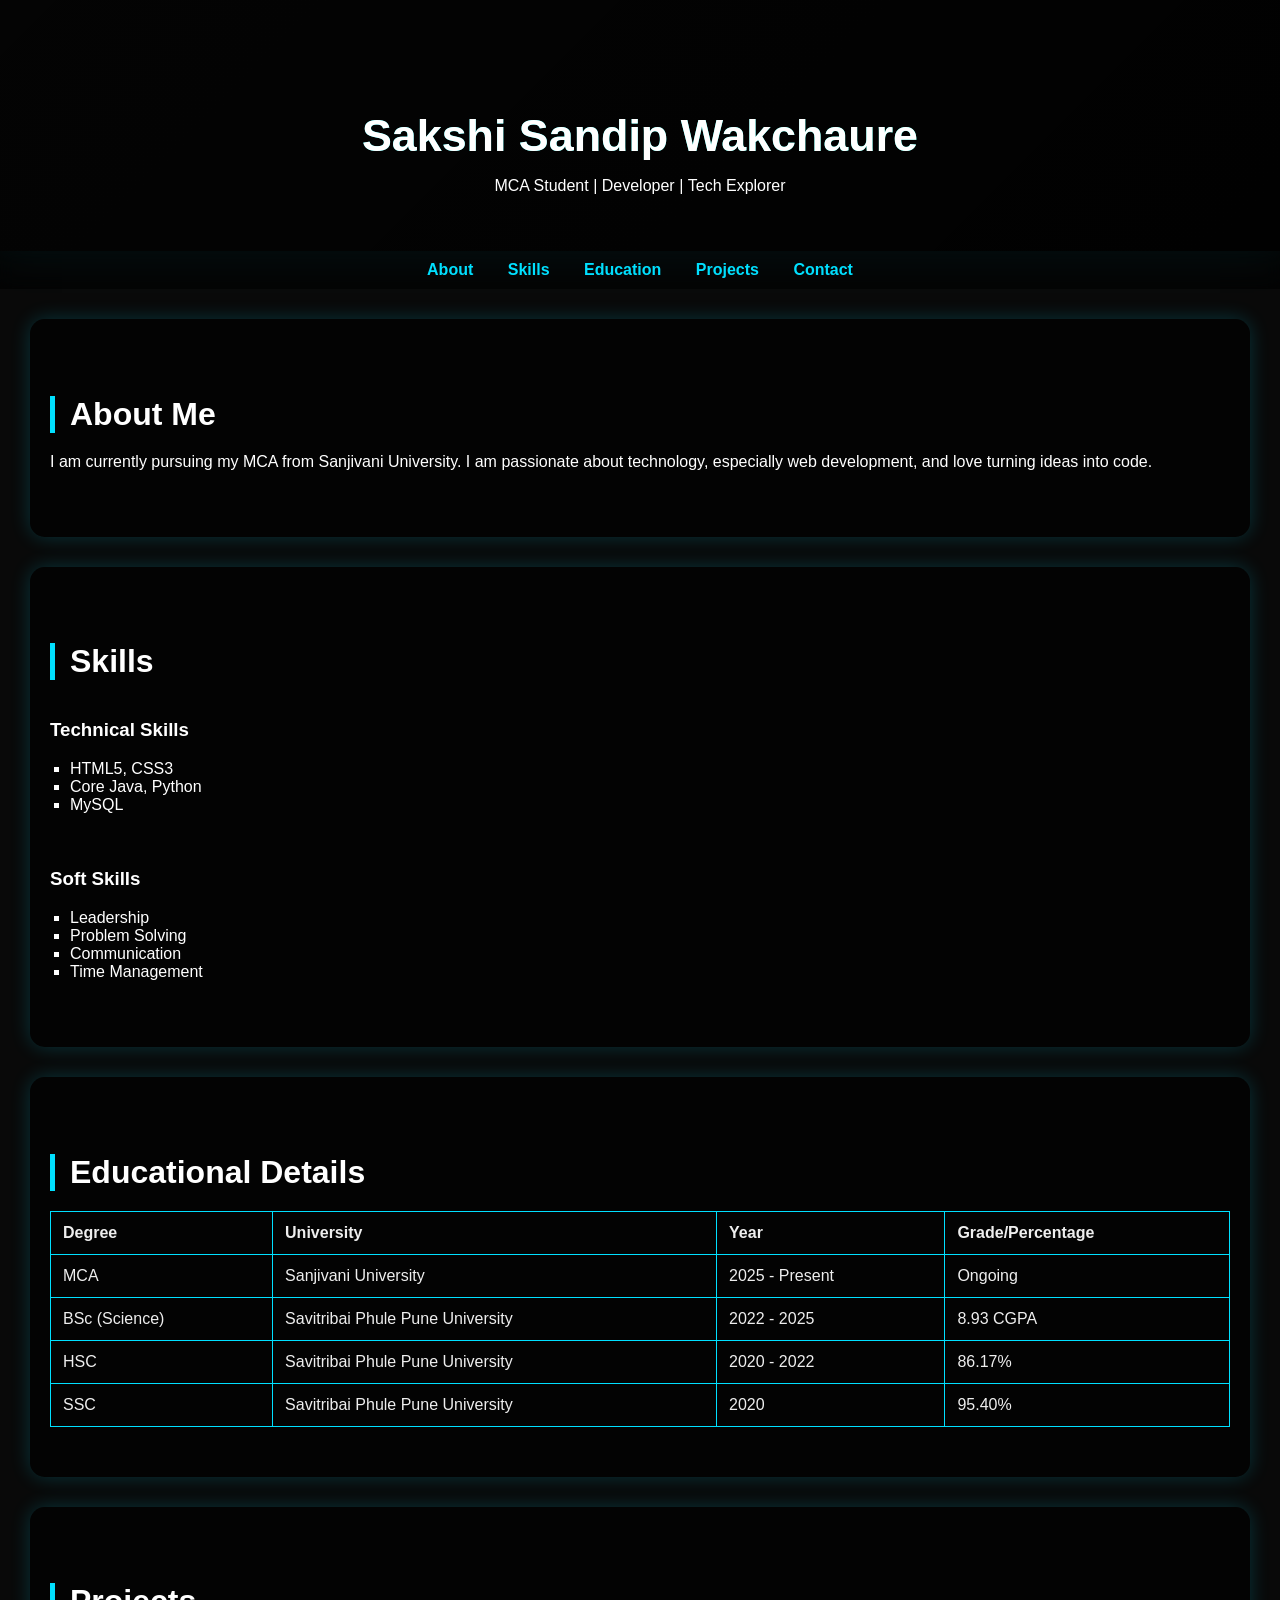
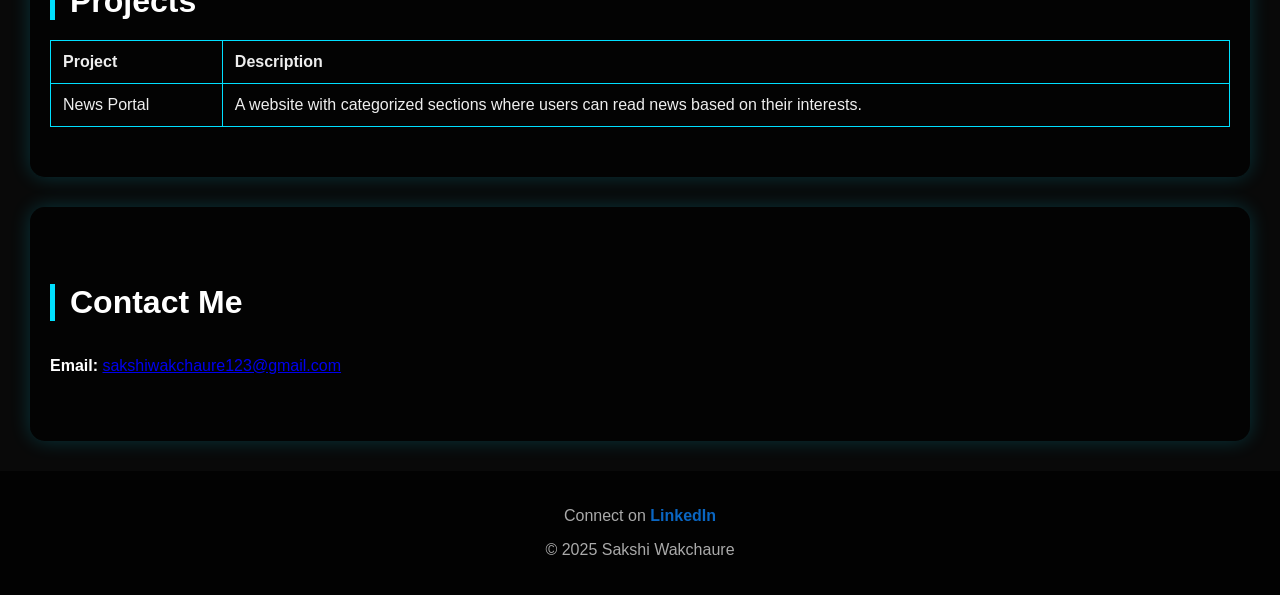
<file: index.html>
<!DOCTYPE html>
<html lang="en">
<head>
<meta charset="UTF-8">
<meta name="viewport" content="width=device-width, initial-scale=1">
<title>Portfolio</title>

<link rel="stylesheet" href="style.css">

</head>

<body>

<header>
<h1>Sakshi Sandip Wakchaure</h1>
<p class="animated-text">
<span>MCA Student</span> |
<span>Developer</span> |
<span>Tech Explorer</span>
</p>
</header>

<nav>
<a href="#about">About</a>
<a href="#skills">Skills</a>
<a href="#education">Education</a>
<a href="#projects">Projects</a>
<a href="#contact">Contact</a>
</nav>

<section id="about">
<h2>About Me</h2>
<p>I am currently pursuing my MCA from Sanjivani University. I am passionate about technology, especially web development, and love turning ideas into code.</p>
</section>

<section id="skills">
<h2>Skills</h2>

<div class="skills-container">

<div>
<h3>Technical Skills</h3>
<ul>
<li>HTML5, CSS3</li>
<li>Core Java, Python</li>
<li>MySQL</li>
</ul>
</div>

<div>
<h3>Soft Skills</h3>
<ul>
<li>Leadership</li>
<li>Problem Solving</li>
<li>Communication</li>
<li>Time Management</li>
</ul>
</div>

</div>
</section>

<section id="education">

<h2>Educational Details</h2>

<table>
<tr>
<th>Degree</th>
<th>University</th>
<th>Year</th>
<th>Grade/Percentage</th>
</tr>

<tr>
<td>MCA</td>
<td>Sanjivani University</td>
<td>2025 - Present</td>
<td>Ongoing</td>
</tr>

<tr>
<td>BSc (Science)</td>
<td>Savitribai Phule Pune University</td>
<td>2022 - 2025</td>
<td>8.93 CGPA</td>
</tr>

<tr>
<td>HSC</td>
<td>Savitribai Phule Pune University</td>
<td>2020 - 2022</td>
<td>86.17%</td>
</tr>

<tr>
<td>SSC</td>
<td>Savitribai Phule Pune University</td>
<td>2020</td>
<td>95.40%</td>
</tr>

</table>
</section>

<section id="projects">

<h2>Projects</h2>

<table>
<tr>
<th>Project</th>
<th>Description</th>
</tr>

<tr>
<td>News Portal</td>
<td>A website with categorized sections where users can read news based on their interests.</td>
</tr>

</table>
</section>

<section id="contact">

<h2>Contact Me</h2>

<div class="contact-info">
<p><strong>Email:</strong>
<a href="mailto:sakshiwakchaure123@gmail.com">
sakshiwakchaure123@gmail.com
</a>
</p>
</div>

</section>

<footer>

<p>
Connect on
<a href="https://www.linkedin.com/in/sakshi-wakchaure-64310526a"
target="_blank"
class="linkedin-link">
LinkedIn
</a>
</p>

<p>© 2025 Sakshi Wakchaure</p>

</footer>

</body>
</html>
</file>
<file: style.css>
body{
margin:0;
font-family:'Segoe UI',sans-serif;
color:#fff;
background-color:#090909;
}

header{
text-align:center;
padding:80px 20px 40px;
background:url('https://cdn.pixabay.com/photo/2015/01/08/18/24/programming-593312_1280.jpg') center/cover no-repeat;
position:relative;
overflow:hidden;
animation:fadeInDown 1s ease-out;
box-shadow:0 0 40px rgba(0,224,255,0.2);
}

header::after{
content:'';
position:absolute;
top:0;
left:0;
width:100%;
height:100%;
background:linear-gradient(135deg,rgba(0,0,0,0.6),rgba(0,0,0,0.9));
z-index:0;
}

header h1,
header p{
position:relative;
z-index:1;
}

header h1{
font-size:2.8rem;
margin-bottom:10px;
background:linear-gradient(135deg,#00e0ff,#00ffcc);
background-clip: text;
-webkit-background-clip: text;
}

.animated-text span{
display:inline-block;
opacity:0;
animation:textEnter 1s forwards;
}

.animated-text span:nth-child(1){animation-delay:0.5s;}
.animated-text span:nth-child(2){animation-delay:1.5s;}
.animated-text span:nth-child(3){animation-delay:2.5s;}

@keyframes textEnter{
from{
transform:translateY(20px);
opacity:0;
}
to{
transform:translateY(0);
opacity:1;
}
}

nav{
background:rgba(0,0,0,0.6);
padding:10px;
text-align:center;
position:sticky;
top:0;
z-index:1000;
backdrop-filter:blur(8px);
}

nav a{
color:#00e0ff;
margin:0 15px;
text-decoration:none;
font-weight:bold;
transition:0.3s;
}

nav a:hover{
color:#fff;
transform:scale(1.1);
}

section{
padding:50px 20px;
background-color:rgba(0,0,0,0.6);
margin:30px;
border-radius:15px;
box-shadow:0 0 20px #00e0ff33;
backdrop-filter:blur(4px);
animation:slideUp 1s ease-out;
}

section h2{
font-size:2rem;
border-left:5px solid #00e0ff;
padding-left:15px;
margin-bottom:20px;
transition:0.3s;
}

section h2:hover{
transform:translateX(10px);
color:#00e0ff;
}

.skills-container{
display:flex;
flex-direction:column;
gap:20px;
}

ul{
list-style-type:square;
padding-left:20px;
}

ul li:hover{
transform:translateX(10px);
color:#00e0ff;
}

table{
width:100%;
border-collapse:collapse;
margin-top:10px;
}

table,th,td{
border:1px solid #00e0ff;
}

th,td{
padding:12px;
text-align:left;
color:#eee;
}

.contact-info{
display:flex;
flex-direction:column;
gap:10px;
}

.linkedin-link{
color:#0A66C2;
font-weight:bold;
text-decoration:none;
}

.linkedin-link:hover{
color:#fff;
text-decoration:underline;
}

footer{
text-align:center;
padding:20px;
background-color:rgba(0,0,0,0.8);
color:#aaa;
}

@keyframes fadeInDown{
from{opacity:0;transform:translateY(-30px);}
to{opacity:1;transform:translateY(0);}
}

@keyframes slideUp{
from{opacity:0;transform:translateY(30px);}
to{opacity:1;transform:translateY(0);}
}

@media(max-width:600px){
header h1{
font-size:2rem;
}
}
</file>
